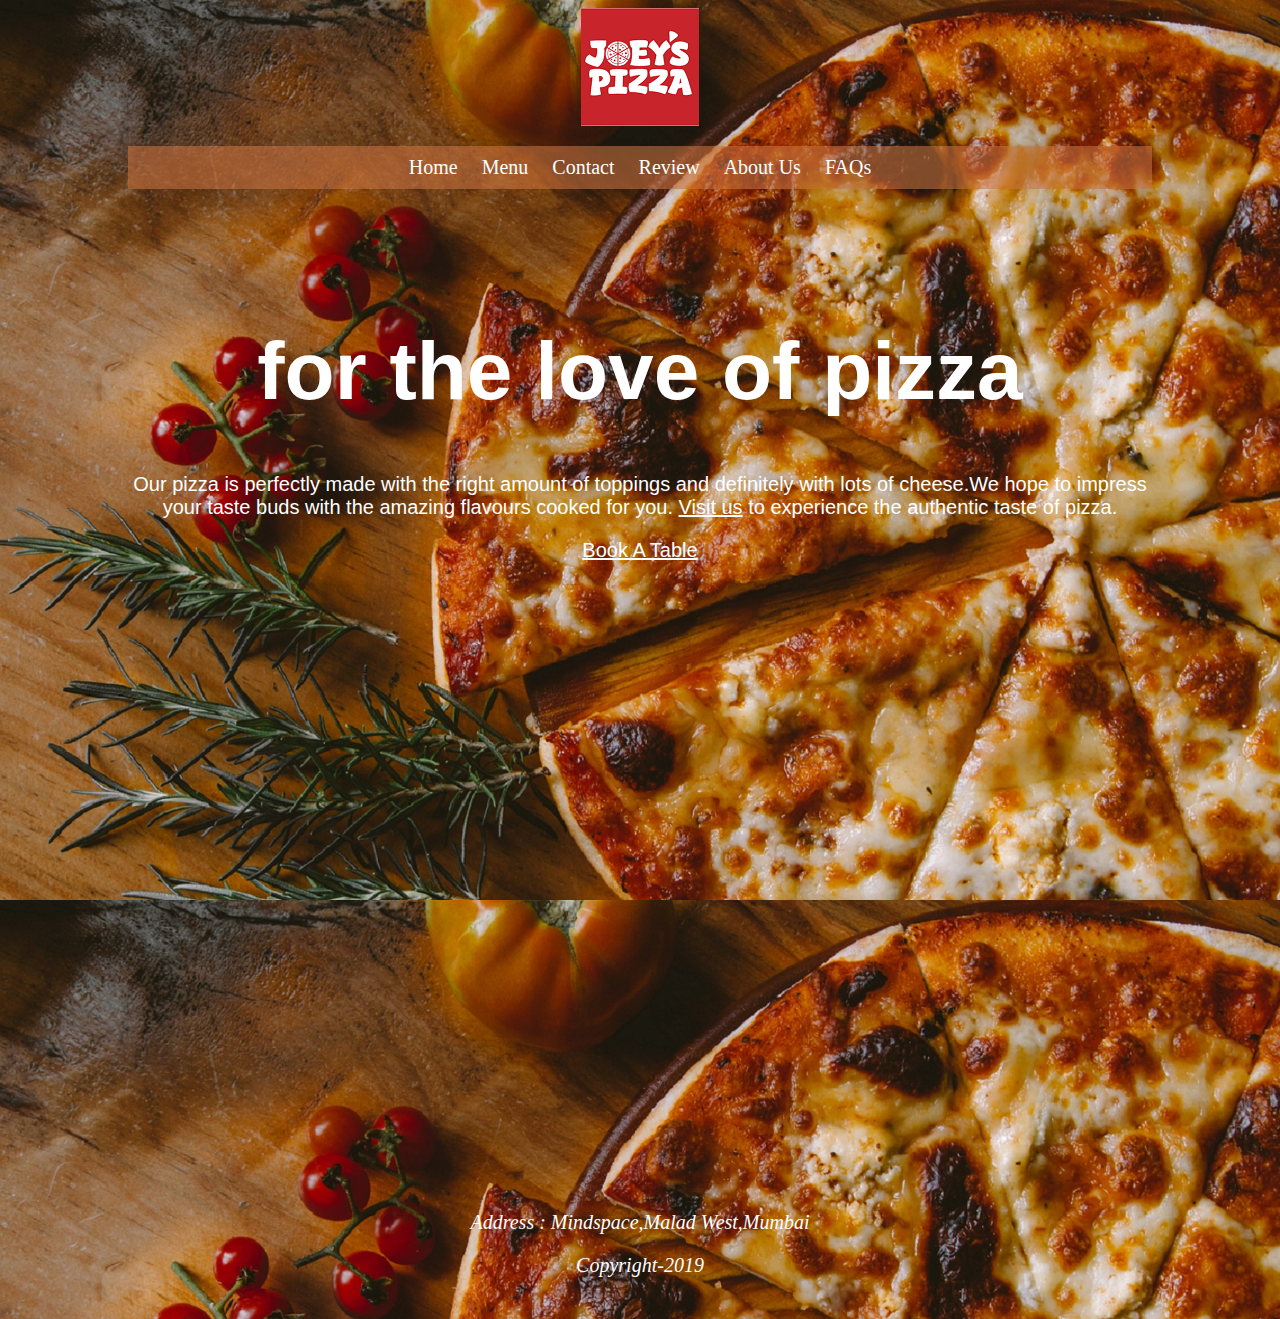
<file: Project 1/index.html>
<!DOCTYPE html>
<html lang="en">
<head>
    <meta charset="UTF-8">
    <meta name="viewport" content="width=device-width, initial-scale=1.0">
    <title>Joey's Pizza </title>
    <link rel="stylesheet" href="style.css">
</head>
<body>
    <div class="container">
    <header>
        <img src="images/logo.png" alt="Logo for Joey's Pizza">

    </header>

    <nav>
        <a href="http://www.google.com">Home</a>
        <a href="http://www.google.com">Menu</a>
        <a href="http://www.google.com">Contact</a>
        <a href="http://www.google.com">Review</a>
        <a href="http://www.google.com">About Us</a>
        <a href="http://www.google.com">FAQs</a>

    </nav>


    <main>
        <h1>for the love of pizza</h1>
        <p>Our pizza is perfectly made with the right amount of toppings and definitely with lots of cheese.We hope to impress your taste buds with the amazing flavours cooked for you. <a href="https://www.google.com"> Visit us</a> to experience the authentic taste of pizza.</p>
        <a href="mailto:abc@joeys.com?Subject=Reservation" target="_blank">Book A Table</a>

    </main>

    <section>
        <iframe src="https://www.google.com/maps/embed?pb=!1m18!1m12!1m3!1d3768.387845135434!2d72.83246721473131!3d19.178255187029297!2m3!1f0!2f0!3f0!3m2!1i1024!2i768!4f13.1!3m3!1m2!1s0x3be7b6f6b1845b41%3A0xe1597ce9539db586!2sJoey&#39;s%20Pizza%20-%20Malad!5e0!3m2!1sen!2sin!4v1590502379505!5m2!1sen!2sin" width="600" height="450" frameborder="0" style="border:0;" allowfullscreen="" aria-hidden="false" tabindex="0"></iframe>
    </section>
     
    <footer>
        <p>Address : Mindspace,Malad West,Mumbai</p>
        <p>Copyright-2019</p>
    </footer>
</div>
</body>
</html>
</file>
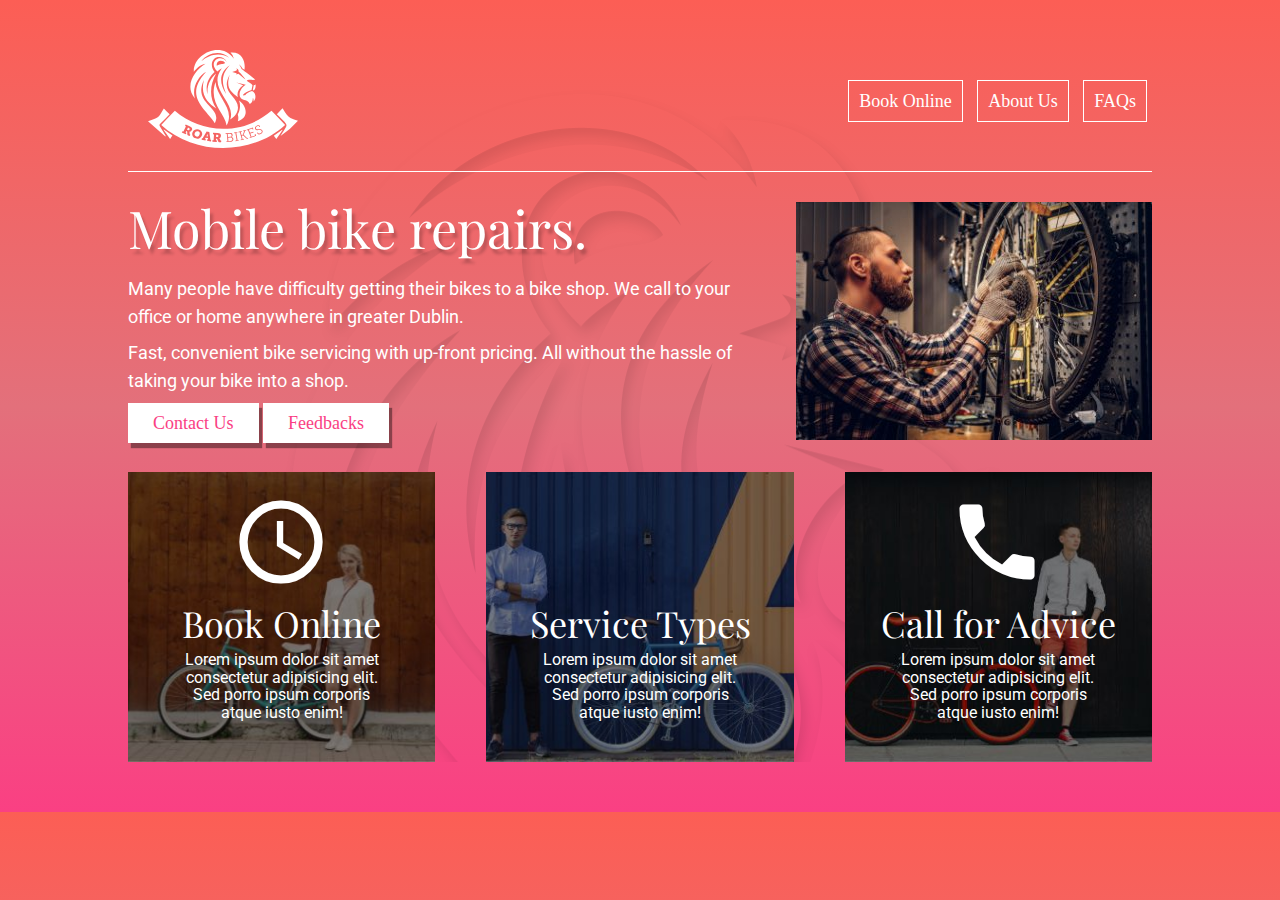
<file: Project 2/index.html>
<!DOCTYPE html>
<html lang="en">

<head>
    <meta charset="UTF-8">
    <meta name="viewport" content="width=device-width, initial-scale=1.0">
    <link rel="stylesheet" href="reset.css">
    <link rel="stylesheet" href="style.css">

    <link href="https://fonts.googleapis.com/css2?family=Playfair+Display:wght@600&family=Roboto&display=swap"
        rel="stylesheet">
    <link href="https://fonts.googleapis.com/icon?family=Material+Icons" rel="stylesheet">

    <title>Bike repairs</title>

</head>

<body>
    <div class="container">
        <header>
            <div class="a">
                <a href="index.html"><img src="images/logo-roar-bikes.svg" alt="Logo of website"></a>
            </div>


            <nav>

                <div class="navbutton">
                    <a href="" class="mybutton">Book Online</a>


                    <div class="dropdown">

                        <a href="">Order Parts</a>

                        <a href="">Charges</a>

                        <a href="tandc.html">Terms & Conditions </a>


                    </div>

                </div>

                <div class="navbutton">
                    <a href="https://www.google.com/" class="mybutton">About Us</a>
                </div>

                <div class="navbutton">
                    <a href="https://www.google.com/" class="mybutton">FAQs</a>
                </div>



            </nav>

        </header>

        <main>
            <div class="herobox1">
                <h1>Mobile bike repairs.</h1>
                <p>Many people have difficulty getting their bikes to a bike shop. We call to your office or home
                    anywhere in greater Dublin. </p>
                <p>Fast, convenient bike servicing with up-front pricing. All without the hassle of taking your bike
                    into a shop.</p>
                
                <a href="contact.html"  class="buttons">Contact Us</a>
                <a href="feedbacks.html" class="buttons">Feedbacks</a>

            </div>
            <div class="herobox2">
                <img src="images/image-bike-repair-service.jpg" alt="A man repairing bike">
            </div>

        </main>
        <div class="cards">
            <div class="card1">
                <a href="www,google.com">
                    <i class="material-icons">query_builder</i>
                    <h2> Book Online </h2>
                    <p>Lorem ipsum dolor sit amet consectetur adipisicing elit. Sed porro ipsum corporis atque iusto
                        enim!</p>
                </a>
            </div>
            <div class="card2">
                <a href="www,google.com">
                    <i class="material-icons">engineering</i>
                    <h2> Service Types </h2>
                    <p>Lorem ipsum dolor sit amet consectetur adipisicing elit. Sed porro ipsum corporis atque iusto
                        enim!</p>
                </a>
            </div>
            <div class="card3">
                <a href="www,google.com">
                    <i class="material-icons">call</i>
                    <h2> Call for Advice </h2>
                    <p>Lorem ipsum dolor sit amet consectetur adipisicing elit. Sed porro ipsum corporis atque iusto
                        enim!</p>
                </a>
            </div>
        </div>

    </div>
    </div>




</body>

</html>
</file>
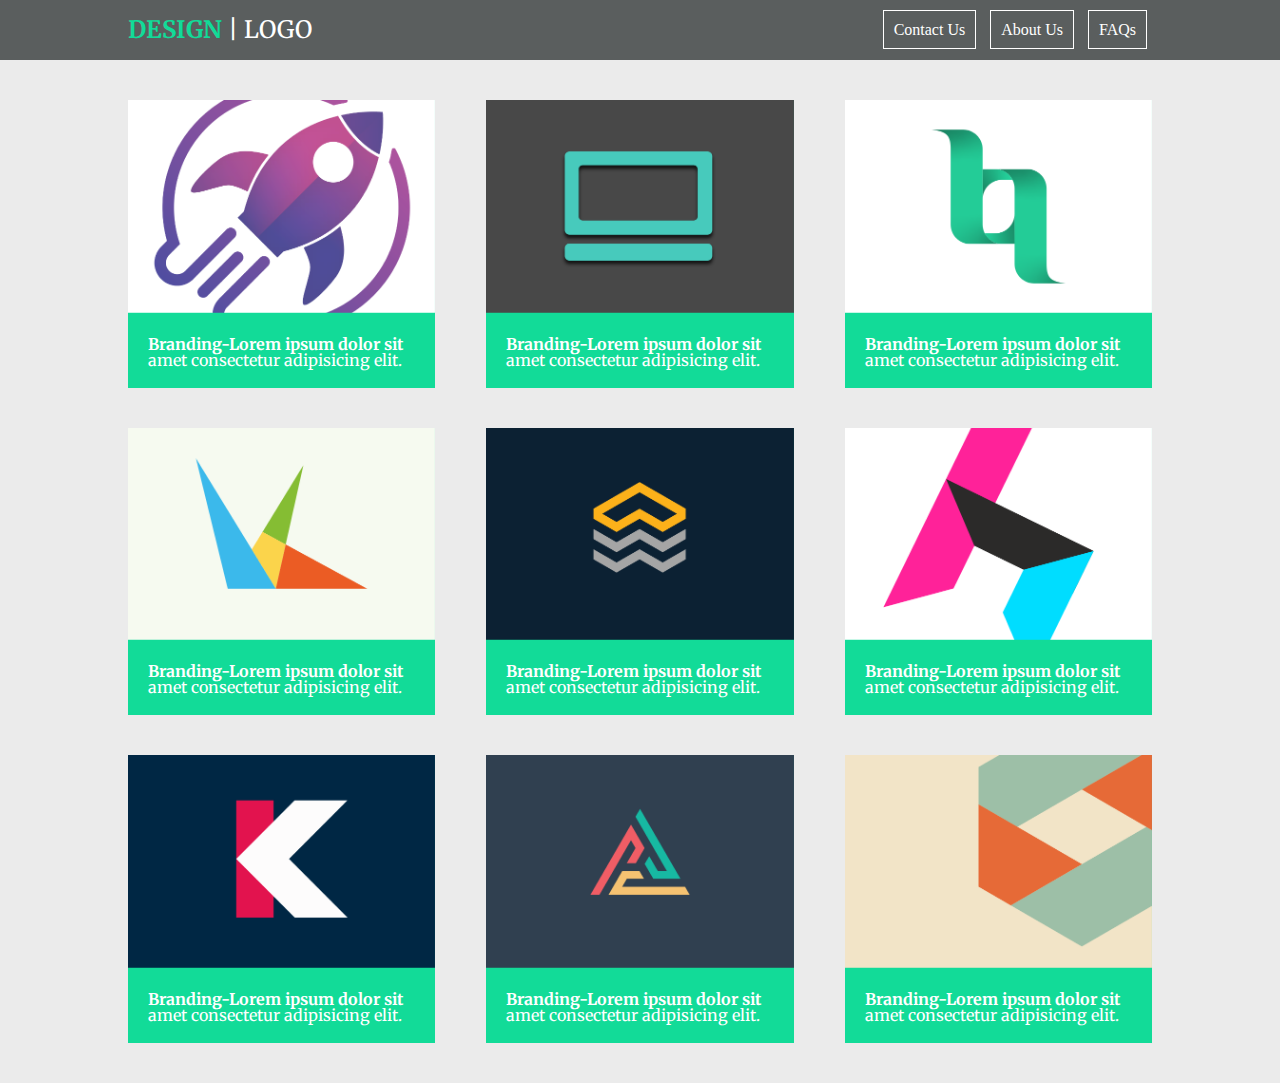
<file: Project 3/index.html>
<!DOCTYPE html>
<html lang="en">

<head>
    <meta charset="UTF-8">
    <meta name="viewport" content="width=device-width, initial-scale=1.0">
    <title>Responsive Website</title>
    <link rel="stylesheet" href="reset.css">
    <link rel="stylesheet" href="style.css">
    <link href="https://fonts.googleapis.com/css2?family=Merriweather:wght@200&display=swap" rel="stylesheet">
</head>

<body>
   <div class="h-cont">
       <header>
        <div class="a">
            <a href="index.html">
                <p>
                    <span style="font-weight: 700; color: rgb(18, 219, 152);"> DESIGN </span> | LOGO</p>
            </a>
        </div>
        <nav>
            
                <a href="" class="mybutton">Contact Us</a>
             
                <a href="" class="mybutton">About Us</a>
           
                <a href="" class="mybutton">FAQs</a>
         </nav>

             <div class="mob-wrapper">
                <img src="images/icon-burger-menu.svg" alt="nav menu" width="40px" class="burgermenu">

                <div class="nav-wrap">
                    <a href="" class="button">Contact Us</a>
                 
                    <a href="" class="button">About Us</a>
               
                    <a href=""class="button">FAQs</a>
                </div>
            </div>

            
         </header>

        

   </div>
 



    <div class="container">
        <div class="col">
            <img src="images/image1@2x.png" alt="">
            <p>Branding-Lorem ipsum dolor sit amet consectetur adipisicing elit.</p>
        </div>
        <div class="col">
            <img src="images/image2@2x.png" alt="">
            <p>Branding-Lorem ipsum dolor sit amet consectetur adipisicing elit.</p>
        </div>
        <div class="col">
            <img src="images/image3@2x.png" alt="">
            <p>Branding-Lorem ipsum dolor sit amet consectetur adipisicing elit.</p>
        </div>
        <div class="col hidemobile">
            <img src="images/image4@2x.png" alt="">
            <p>Branding-Lorem ipsum dolor sit amet consectetur adipisicing elit.</p>
        </div>
        <div class="col hidemobile">
            <img src="images/image5@2x.png" alt="">
            <p>Branding-Lorem ipsum dolor sit amet consectetur adipisicing elit.</p>
        </div>
        <div class="col hidemobile">
            <img src="images/image6@2x.png" alt="">
            <p>Branding-Lorem ipsum dolor sit amet consectetur adipisicing elit.</p>
         </div>
        <div class="col hidemobile">
            <img src="images/image7@2x.png" alt="">
            <p>Branding-Lorem ipsum dolor sit amet consectetur adipisicing elit.</p>
        </div>
        <div class="col hidemobile">
            <img src="images/image8@2x.png" alt="">
            <p>Branding-Lorem ipsum dolor sit amet consectetur adipisicing elit.</p>
        </div>
        <div class="col hidemobile">
            <img src="images/image9@2x.png" alt="">
            <p>Branding-Lorem ipsum dolor sit amet consectetur adipisicing elit.</p>
        </div>
        <div class="col hidedesktop">
            <img src="images/image10@2x.png" alt="">
            <p>Branding-Lorem ipsum dolor sit amet consectetur adipisicing elit.</p>
        </div>
    </div>
</body>


<script src="https://code.jquery.com/jquery-3.4.1.js" integrity="sha256-WpOohJOqMqqyKL9FccASB9O0KwACQJpFTUBLTYOVvVU="crossorigin="anonymous"></script>
<script src="script.js"></script>
</html>
</file>
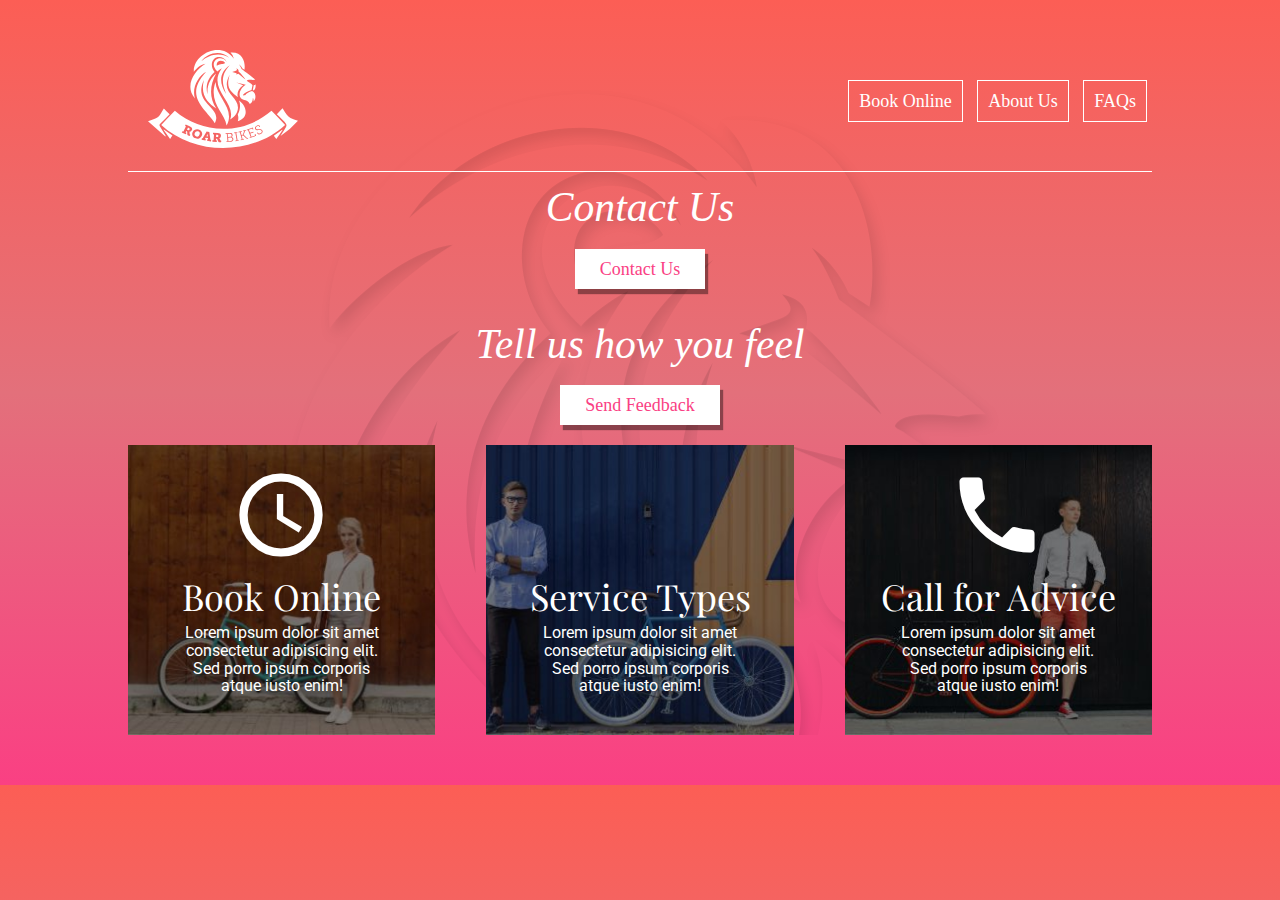
<file: Project 2/contact.html>
<!DOCTYPE html>
<html lang="en">

<head>
    <meta charset="UTF-8">
    <meta name="viewport" content="width=device-width, initial-scale=1.0">
    <link rel="stylesheet" href="reset.css">
    <link rel="stylesheet" href="style.css">

    <link href="https://fonts.googleapis.com/css2?family=Playfair+Display:wght@600&family=Roboto&display=swap"
        rel="stylesheet">
    <link href="https://fonts.googleapis.com/icon?family=Material+Icons" rel="stylesheet">

    <title>Bike repairs</title>

</head>

<body>
    <div class="container">
        <header>
            <div class="a">
                <a href="index.html"><img src="images/logo-roar-bikes.svg" alt="Logo of website"></a>
            </div>


            <nav>

                <div class="navbutton">
                    <a href="" class="mybutton">Book Online</a>


                    <div class="dropdown">

                        <a href="https://www.google.com/">Order Parts</a>

                        <a href="https://www.google.com/">Charges</a>

                        <a href="https://www.google.com/">Terms & Conditions </a>


                    </div>

                </div>

                <div class="navbutton">
                    <a href="https://www.google.com/" class="mybutton">About Us</a>
                </div>

                <div class="navbutton">
                    <a href="https://www.google.com/" class="mybutton">FAQs</a>
                </div>



            </nav>

        </header>

        <main2>

            <h3>Contact Us</h3>
            <div class="centre1">
                <a href="mailto:joedawn@roarbikes.in?Subject=Hello There!" target="_blank" class="buttons">Contact
                    Us</a>
            </div>

            <h3>Tell us how you feel</h3>
            <div class="centre1">
                <a href="mailto:joedawn@roarbikes.in?Subject=Feedback" target="_blank" class="buttons">Send
                    Feedback</a>
            </div>

            </main>


            <div class="cards">
                <div class="card1">
                    <a href="www,google.com">
                        <i class="material-icons">query_builder</i>
                        <h2> Book Online </h2>
                        <p>Lorem ipsum dolor sit amet consectetur adipisicing elit. Sed porro ipsum corporis atque iusto
                            enim!</p>
                    </a>
                </div>
                <div class="card2">
                    <a href="www,google.com">
                        <i class="material-icons">engineering</i>
                        <h2> Service Types </h2>
                        <p>Lorem ipsum dolor sit amet consectetur adipisicing elit. Sed porro ipsum corporis atque iusto
                            enim!</p>
                    </a>
                </div>
                <div class="card3">
                    <a href="www,google.com">
                        <i class="material-icons">call</i>
                        <h2> Call for Advice </h2>
                        <p>Lorem ipsum dolor sit amet consectetur adipisicing elit. Sed porro ipsum corporis atque iusto
                            enim!</p>
                    </a>
                </div>
            </div>

</body>

</html>
</file>
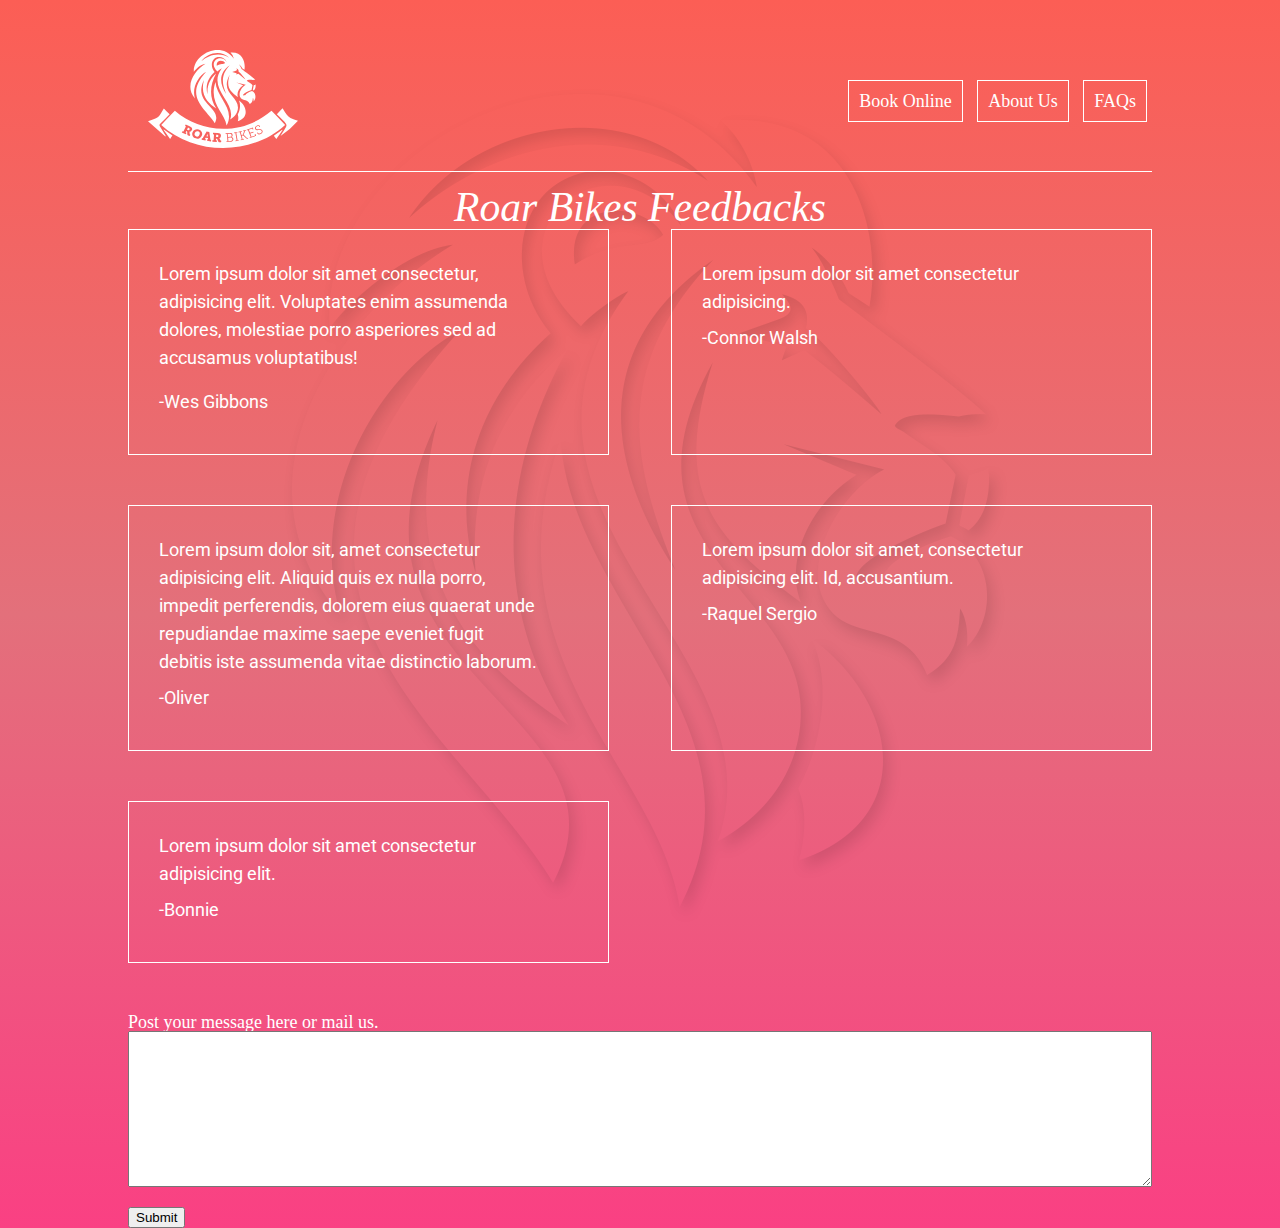
<file: Project 2/feedbacks.html>
<!DOCTYPE html>
<html lang="en">

<head>
    <meta charset="UTF-8">
    <meta name="viewport" content="width=device-width, initial-scale=1.0">
    <link rel="stylesheet" href="reset.css">
    <link rel="stylesheet" href="style.css">

    <link href="https://fonts.googleapis.com/css2?family=Playfair+Display:wght@600&family=Roboto&display=swap"
        rel="stylesheet">
    <link href="https://fonts.googleapis.com/icon?family=Material+Icons" rel="stylesheet">

    <title>Bike repairs</title>

</head>

<body>
    <div class="container">
        <header>
            <div class="a">
                <a href="index.html"><img src="images/logo-roar-bikes.svg" alt="Logo of website"></a>
            </div>


            <nav>

                <div class="navbutton">
                    <a href="https://www.google.com/" class="mybutton">Book Online</a>


                    <div class="dropdown">

                        <a href="orderparts.html">Order Parts</a>

                        <a href="https://www.google.com/">Charges</a>

                        <a href="https://www.google.com/">Terms & Conditions </a>


                    </div>

                </div>

                <div class="navbutton">
                    <a href="https://www.google.com/" class="mybutton">About Us</a>
                </div>

                <div class="navbutton">
                    <a href="https://www.google.com/" class="mybutton">FAQs</a>
                </div>



            </nav>

        </header>

        <main2>
            <h3>Roar Bikes Feedbacks </h3>

        </main2>
        <div class="testimonials">
            <div class="tbox">
                <p>Lorem ipsum dolor sit amet consectetur, adipisicing elit. Voluptates enim assumenda dolores,
                    molestiae porro asperiores sed ad accusamus voluptatibus!
                <p>
                <p>-Wes Gibbons</p>
            </div>
            <div class="tbox">
                <p>Lorem ipsum dolor sit amet consectetur adipisicing.</p>
                <p>-Connor Walsh</p>

            </div>
            <div class="tbox">
                <p>Lorem ipsum dolor sit, amet consectetur adipisicing elit. Aliquid quis ex nulla porro, impedit
                    perferendis, dolorem eius quaerat unde repudiandae maxime saepe eveniet fugit debitis iste assumenda
                    vitae distinctio laborum.</p>
                <p>-Oliver</p>
            </div>
            <div class="tbox">
                <p>Lorem ipsum dolor sit amet, consectetur adipisicing elit. Id, accusantium.</p>
                <p>-Raquel Sergio</p>
            </div>
            <div class="tbox">
                <p>Lorem ipsum dolor sit amet consectetur adipisicing elit.</p>
                <p>-Bonnie</p>
            </div>

        </div>

        <div class="extra">
            <label for="Feedback">Post your message here or mail us.</label>
            <textarea name="Feedback" id="Feedback" cols="100" rows="10K"></textarea>
         </div>
        <input type ="submit" value="Submit">
    </div>


</body>

</html>
</file>
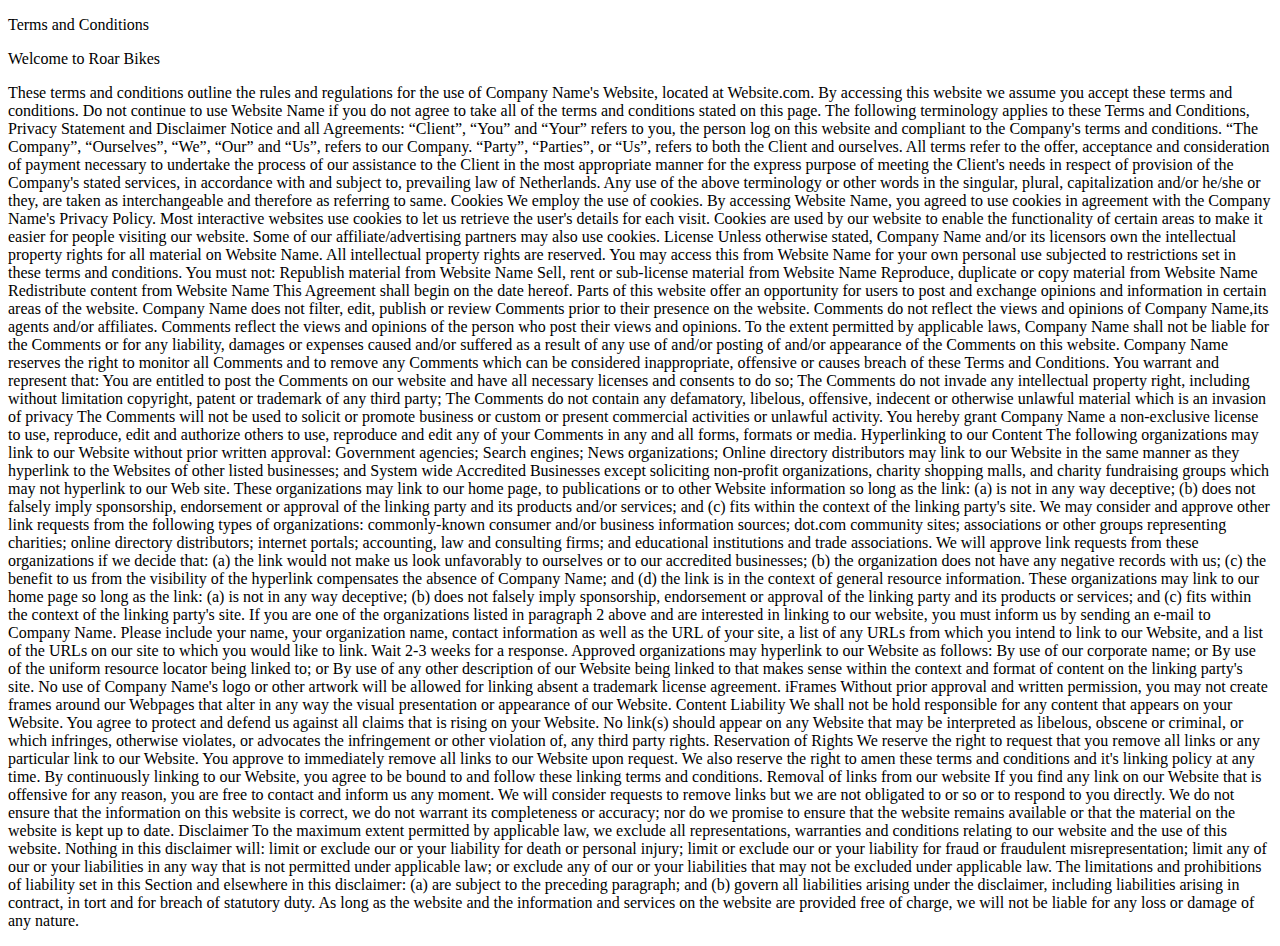
<file: Project 2/tandc.html>
<!DOCTYPE html>
<html lang="en">
<head>
    <meta charset="UTF-8">
    <meta name="viewport" content="width=device-width, initial-scale=1.0">
    <title>Document</title>
</head>
<body>
    <p>
        Terms and Conditions 
    </p>
    <p>Welcome to Roar Bikes</p>

These terms and conditions outline the rules and regulations for the use of Company Name's Website, located at Website.com.

By accessing this website we assume you accept these terms and conditions. Do not continue to use Website Name if you do not agree to take all of the terms and conditions stated on this page.

The following terminology applies to these Terms and Conditions, Privacy Statement and Disclaimer Notice and all Agreements: “Client”, “You” and “Your” refers to you, the person log on this website and compliant to the Company's terms and conditions. “The Company”, “Ourselves”, “We”, “Our” and “Us”, refers to our Company. “Party”, “Parties”, or “Us”, refers to both the Client and ourselves. All terms refer to the offer, acceptance and consideration of payment necessary to undertake the process of our assistance to the Client in the most appropriate manner for the express purpose of meeting the Client's needs in respect of provision of the Company's stated services, in accordance with and subject to, prevailing law of Netherlands. Any use of the above terminology or other words in the singular, plural, capitalization and/or he/she or they, are taken as interchangeable and therefore as referring to same.

Cookies
We employ the use of cookies. By accessing Website Name, you agreed to use cookies in agreement with the Company Name's Privacy Policy.

Most interactive websites use cookies to let us retrieve the user's details for each visit. Cookies are used by our website to enable the functionality of certain areas to make it easier for people visiting our website. Some of our affiliate/advertising partners may also use cookies.

License
Unless otherwise stated, Company Name and/or its licensors own the intellectual property rights for all material on Website Name. All intellectual property rights are reserved. You may access this from Website Name for your own personal use subjected to restrictions set in these terms and conditions.

You must not:

Republish material from Website Name
Sell, rent or sub-license material from Website Name
Reproduce, duplicate or copy material from Website Name
Redistribute content from Website Name
This Agreement shall begin on the date hereof.

Parts of this website offer an opportunity for users to post and exchange opinions and information in certain areas of the website. Company Name does not filter, edit, publish or review Comments prior to their presence on the website. Comments do not reflect the views and opinions of Company Name,its agents and/or affiliates. Comments reflect the views and opinions of the person who post their views and opinions. To the extent permitted by applicable laws, Company Name shall not be liable for the Comments or for any liability, damages or expenses caused and/or suffered as a result of any use of and/or posting of and/or appearance of the Comments on this website.

Company Name reserves the right to monitor all Comments and to remove any Comments which can be considered inappropriate, offensive or causes breach of these Terms and Conditions.

You warrant and represent that:

You are entitled to post the Comments on our website and have all necessary licenses and consents to do so;
The Comments do not invade any intellectual property right, including without limitation copyright, patent or trademark of any third party;
The Comments do not contain any defamatory, libelous, offensive, indecent or otherwise unlawful material which is an invasion of privacy
The Comments will not be used to solicit or promote business or custom or present commercial activities or unlawful activity.
You hereby grant Company Name a non-exclusive license to use, reproduce, edit and authorize others to use, reproduce and edit any of your Comments in any and all forms, formats or media.

Hyperlinking to our Content
The following organizations may link to our Website without prior written approval:

Government agencies;
Search engines;
News organizations;
Online directory distributors may link to our Website in the same manner as they hyperlink to the Websites of other listed businesses; and
System wide Accredited Businesses except soliciting non-profit organizations, charity shopping malls, and charity fundraising groups which may not hyperlink to our Web site.
These organizations may link to our home page, to publications or to other Website information so long as the link: (a) is not in any way deceptive; (b) does not falsely imply sponsorship, endorsement or approval of the linking party and its products and/or services; and (c) fits within the context of the linking party's site.

We may consider and approve other link requests from the following types of organizations:

commonly-known consumer and/or business information sources;
dot.com community sites;
associations or other groups representing charities;
online directory distributors;
internet portals;
accounting, law and consulting firms; and
educational institutions and trade associations.
We will approve link requests from these organizations if we decide that: (a) the link would not make us look unfavorably to ourselves or to our accredited businesses; (b) the organization does not have any negative records with us; (c) the benefit to us from the visibility of the hyperlink compensates the absence of Company Name; and (d) the link is in the context of general resource information.

These organizations may link to our home page so long as the link: (a) is not in any way deceptive; (b) does not falsely imply sponsorship, endorsement or approval of the linking party and its products or services; and (c) fits within the context of the linking party's site.

If you are one of the organizations listed in paragraph 2 above and are interested in linking to our website, you must inform us by sending an e-mail to Company Name. Please include your name, your organization name, contact information as well as the URL of your site, a list of any URLs from which you intend to link to our Website, and a list of the URLs on our site to which you would like to link. Wait 2-3 weeks for a response.

Approved organizations may hyperlink to our Website as follows:

By use of our corporate name; or
By use of the uniform resource locator being linked to; or
By use of any other description of our Website being linked to that makes sense within the context and format of content on the linking party's site.
No use of Company Name's logo or other artwork will be allowed for linking absent a trademark license agreement.

iFrames
Without prior approval and written permission, you may not create frames around our Webpages that alter in any way the visual presentation or appearance of our Website.

Content Liability
We shall not be hold responsible for any content that appears on your Website. You agree to protect and defend us against all claims that is rising on your Website. No link(s) should appear on any Website that may be interpreted as libelous, obscene or criminal, or which infringes, otherwise violates, or advocates the infringement or other violation of, any third party rights.

Reservation of Rights
We reserve the right to request that you remove all links or any particular link to our Website. You approve to immediately remove all links to our Website upon request. We also reserve the right to amen these terms and conditions and it's linking policy at any time. By continuously linking to our Website, you agree to be bound to and follow these linking terms and conditions.

Removal of links from our website
If you find any link on our Website that is offensive for any reason, you are free to contact and inform us any moment. We will consider requests to remove links but we are not obligated to or so or to respond to you directly.

We do not ensure that the information on this website is correct, we do not warrant its completeness or accuracy; nor do we promise to ensure that the website remains available or that the material on the website is kept up to date.

Disclaimer
To the maximum extent permitted by applicable law, we exclude all representations, warranties and conditions relating to our website and the use of this website. Nothing in this disclaimer will:

limit or exclude our or your liability for death or personal injury;
limit or exclude our or your liability for fraud or fraudulent misrepresentation;
limit any of our or your liabilities in any way that is not permitted under applicable law; or
exclude any of our or your liabilities that may not be excluded under applicable law.
The limitations and prohibitions of liability set in this Section and elsewhere in this disclaimer: (a) are subject to the preceding paragraph; and (b) govern all liabilities arising under the disclaimer, including liabilities arising in contract, in tort and for breach of statutory duty.

As long as the website and the information and services on the website are provided free of charge, we will not be liable for any loss or damage of any nature.


    </p>
</body>
</html>
</file>
<file: Project 1/style.css>
html
{
    height: 100%;
}

.container
{   width: 1024px;
    margin-left: auto;
    margin-right: auto;
}
body
{
    background-color:black; 
    background-image:url(images/background.jpg);
    background-size: cover;
    background-position: center;
    background-repeat: inherit;

}
header 
{   
    height: 118px;
    text-align: center;
}
nav 
{    background-color:rgba(202, 115, 65, 0.575); 
    text-align: center;
    padding-top: 10px;
    padding-bottom: 10px;
    margin-top: 20px;
}
main 
{ 
    height: 400px;
    color: white;
    text-align: center;
    padding-top: 80px;
   margin-left: auto;
   margin-right: auto;
   font-family: Arial, Helvetica, sans-serif;
}
footer
{   background-color:rgba(202, 115, 65, 0); 
    padding-top: 22px;
    padding-bottom: 22px;
}
h1
{
    font-size: 82px;
}
p
{
    font-size: 20px;
}
a
{
    color:white;
    font-size: 20px;
}
nav a 
{
    text-decoration-line: none;
    padding-left: 10px;
    padding-right: 10px;
}
footer p
{
    text-align: center;
    font-style: italic;
    color: white;
    font-size: 20px;
}
section
{
    text-align: center;
    width: 1024px;
    height: 500px;
}
</file>
<file: Project 2/style.css>
html
{
    background-image: linear-gradient(#FC5E55 ,#e3707b, #FA4083);
}
body
{
    background-image: url(images/image-lion-background.png);
    font-size: 1.125rem;
    color: white;
    background-repeat: no-repeat;
    background-position: top;
  
    
}
.container
{
    padding-top: 30px;
    min-height: 300px;
    width: 1024px;
    margin-left: auto;
    margin-right: auto;
}
header
{
    min-height: 100px;
    display:flex;
    align-items: center;
    border-bottom: solid;
    border-width: 1px;
}
main
{
    min-height: 300px;
    display:flex;
    align-items: center;
}
.main2
{
    margin-bottom: 40px;
    min-height: 400px;
    box-sizing: border-box;
    text-align: center;
    box-sizing: border-box;
    box-shadow: 3px 5px 1px rgba(0, 0, 0, 0.397);
    padding: 20px;

}
.cards
{
    display: flex;
  justify-content:space-between;
  margin-bottom: 50px;
}
.card1
{
    background-image:url(images/image-background-card1.jpg);
    background-size: cover;
    background-position: bottom;
    min-height: 250px;
    width: 30%;
    padding:10px 30px 20px 30px;
    box-sizing: border-box;
}    
.card2
{
    background-image:url(images/image-background-card2.jpg);
    background-size: cover;
    background-position: center;
     min-height: 250px;
     width: 30%;
     padding:10px 30px 20px 30px;
     box-sizing: border-box;
}
.card3
{
    background-image:url(images/image-background-card3.jpg);
    background-size: cover;
    background-position: bottom;
    min-height: 250px;
    width: 30%;
    padding:10px 30px 20px 30px;
    box-sizing: border-box;
 }
 .herobox1
 {
     flex: 2;
 }
 .herobox2
{
    flex: 1;
}
.a
{
    padding-left: 20px;
    padding-top: 20px;
    padding-bottom: 20px;
    flex: 2;
}
nav
{
    text-align: right;
    flex:1;
 
}
h1
{
    font-family: 'Playfair Display' ,serif;
    font-size: 3.25rem;
    padding-bottom: 1.3rem;
    text-shadow: 3px 5px 3px rgba(0, 0, 0, 0.199);
}
p
{
    font-family: 'Roboto' ,serif;
    line-height: 1.75rem;
    padding-right: 40px;
    padding-bottom: 0.5rem;
}
h2
{
    font-family:'Playfair Display' ,serif ;
    font-size: 2.25rem;
    padding-top: 10px;
    text-align: center;
}
h3
{
    font-family: 'Times New Roman', Times, serif;
    font-size: 2.60rem;
    padding-top: 15px;
    text-align: center;
    font-style: italic;
}
.cards p
{
    font-size: 1rem;
    line-height: 1.1rem;
    text-align: center;
    padding-bottom: 20px;
    padding-top: 10px;
    padding-left: 20px;
    padding-right: 20px;
}
.cards i
{
    font-size: 100px;
    padding-left: 72.5px;
    padding-top: 10px;
   
}
a
{
   color: white; 
   text-decoration-line: none;
}
a.buttons
{  background-color: white;
    color:#FA4083 ;
    font:'Playfair Display' ,serif;
    padding: 11px 25px;
    display: inline-block;
    box-shadow: 3px 5px 1px rgba(0, 0, 0, 0.397);
}
a.mybutton
{
    color:white;
    font:'Playfair Display' ,serif;
    padding: 10px;
    border-width: 1px;
    border-style: solid;
    margin: 5px;   
}
.testimonials
{
    display: flex;
    flex-wrap: wrap;
    justify-content: space-between;
}
.tbox
{
    width: 47%;
    padding: 30px;
    border: 1px solid white;
    box-sizing: border-box;
    margin-bottom: 50px;
}
.navbutton
{
    position: relative;
    display: inline-block;
   
}
.dropdown
{
    display: none;
    position: absolute;
    background-color: white;
    text-align: center;
    padding: 5px;
    min-width: 160px;
    z-index: 99;
  
}
.dropdown a
{
    color:#FA4083 ;
    text-decoration: none;
    padding: 8px;
    display: block;
    border-bottom: 1px solid #FA4083  ;
}
.navbutton:hover .dropdown
{
    display: block;
}
.dropdown a:hover
{
    color: rgba(112, 15, 202, 0.815);
    transition-delay: 5;
    text-decoration-line: underline;
}
.centre1
{
    display: flex;
    justify-content:center;
    margin: 20px;
}
.extra
{
    margin-bottom: 20px;
    display:flex;
    flex-direction: column; 
}
</file>
<file: Project 3/style.css>
/* Desktop View */
body 
{
    margin: 0%;
    background-color:#EBEBEB;
 }
.container
{
   min-height: 500px;
   max-width: 1024px;
   margin: 0 auto;
   display: flex;
   flex-wrap: wrap;
   justify-content: space-between;
   padding-top: 100px;
}
.h-cont
{
    background-color: rgb(90, 94, 94);
    min-height: 60px;
    position: fixed;
    width: 100%;
}

header
{
    background-color: rgb(90, 94, 94);
    min-height: 60px;           
    max-width: 1024px;
    margin: 0 auto;
    display: flex;
    justify-content: space-between;
    align-items: center;
}
.mybutton
{
    color:white;
    font:'Merriweather' ,serif;
    padding: 10px;
    border-width: 1px;
    border-style: solid;
    margin: 5px;   
    text-decoration: none;
    font-size: 1rem;
}
.a p
{

    
    font-size: 1.5rem;
    text-decoration: none;
}
nav
{
   
    font:'Merriweather' ,serif;
}
p
{
    font-size: 0.8rem;
    color: white;
    font-family: 'Merriweather', serif;
    text-decoration: none;
}
.col
{
    width: 30%;
    margin-bottom: 40px;
    background-color: rgb(18, 219, 152);
}
.hidedesktop
{
    display: none;
}
.col img
{
    width: 100%;
    height: auto;
}
.col p
{   
    font-family: 'Merriweather', serif;
    color: white;
    padding:20px;
    font-size: 1rem;
    
}
.col p::first-line
{
    font-weight: 700;
   
}
.mob-wrapper
{
   display: none;
}






/* Tablet View */
@media(max-width:768px)
{
   .col {width: 47%;} 
    .hidedesktop{display:block;}
    nav{display:block;}
    /* header {
        display:flex;
        text-align: center;
       
    } */
    nav a {
        display: block;    
        
    }
    .a p
    {
        padding: 40px 0;
    }
    .h-cont
    {
        position: relative;
        
    }
    .container
    {
        padding-top: 40px
    }
    nav
    {
        display:none;
    }
    .mob-wrapper
    {
        display: block;
        margin-left: -20px;
    }
    .nav-wrap
    {
        display:none;
        position: absolute;
    }
    .button
    {
        display: block;
        background-color: rgb(18, 219, 152);
        padding: 15px 30px;
        margin-left: -60px;
        text-align: center;
        font-family: 'Merriweather', serif;
        border-radius: 4px;
    }

}

/* Mobile View */
@media(max-width:400px)
{
   .col{ width: 100%;}
    .hidemobile{display: none;}
   
}
</file>
